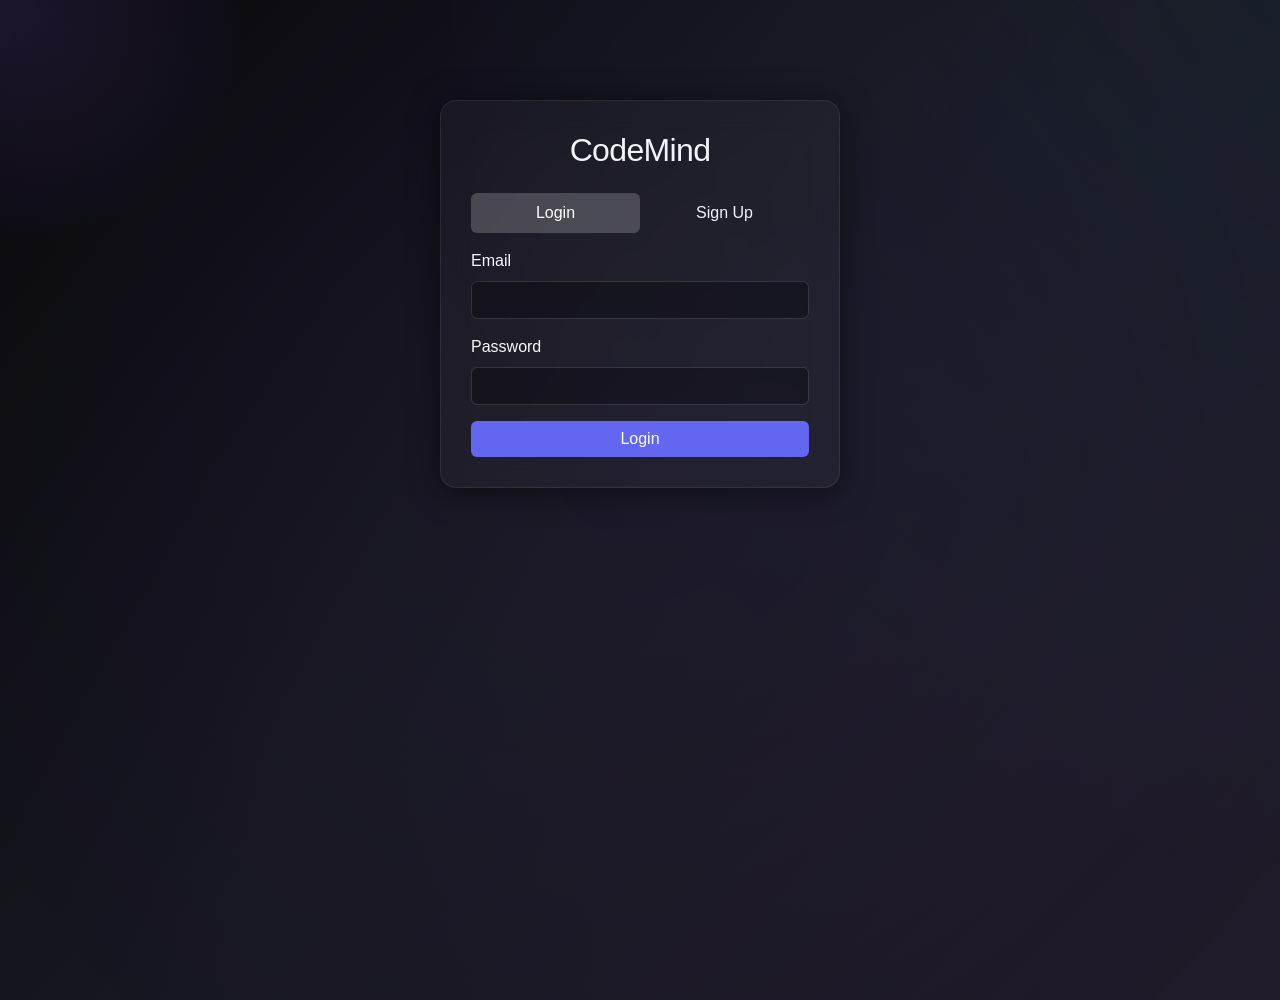
<file: frontend/login.html>
<!DOCTYPE html>
<html lang="en">
<head>
    <meta charset="UTF-8">
    <meta name="viewport" content="width=device-width, initial-scale=1.0">
    <title>CodeMind - Login & Signup</title>
    <link href="https://cdn.jsdelivr.net/npm/bootstrap@5.3.0/dist/css/bootstrap.min.css" rel="stylesheet">
    <link rel="stylesheet" href="style.css">
    <style>
        .auth-container { max-width: 400px; margin: 100px auto; padding: 30px; }
        .nav-pills .nav-link { color: #f1f5f9; }
        .nav-pills .nav-link.active { background-color: rgba(255,255,255,0.2); }
    </style>
</head>
<body>
    <div id="cursor-glow"></div>
    <div class="container">
        <div class="auth-container glass-panel">
            <h2 class="text-center mb-4">CodeMind</h2>
            <div id="errorMsg" class="alert alert-danger d-none"></div>
            
            <ul class="nav nav-pills nav-justified mb-3" id="authTabs" role="tablist">
                <li class="nav-item" role="presentation">
                    <button class="nav-link active" id="login-tab" data-bs-toggle="tab" data-bs-target="#login" type="button" role="tab">Login</button>
                </li>
                <li class="nav-item" role="presentation">
                    <button class="nav-link" id="signup-tab" data-bs-toggle="tab" data-bs-target="#signup" type="button" role="tab">Sign Up</button>
                </li>
            </ul>
            
            <div class="tab-content" id="authTabsContent">
                <!-- Login Form -->
                <div class="tab-pane fade show active" id="login" role="tabpanel">
                    <form id="loginForm">
                        <div class="mb-3">
                            <label class="form-label text-light">Email</label>
                            <input type="email" class="form-control" id="loginEmail" required>
                        </div>
                        <div class="mb-3">
                            <label class="form-label text-light">Password</label>
                            <input type="password" class="form-control" id="loginPassword" required>
                        </div>
                        <button type="submit" class="btn btn-primary w-100">Login</button>
                    </form>
                </div>
                
                <!-- Signup Form -->
                <div class="tab-pane fade" id="signup" role="tabpanel">
                    <form id="signupForm">
                        <div class="mb-3">
                            <label class="form-label text-light">Email</label>
                            <input type="email" class="form-control" id="signupEmail" required>
                        </div>
                        <div class="mb-3">
                            <label class="form-label text-light">Password</label>
                            <input type="password" class="form-control" id="signupPassword" required>
                        </div>
                        <button type="submit" class="btn btn-success w-100">Sign Up</button>
                    </form>
                </div>
            </div>
        </div>
    </div>

    <script src="https://cdn.jsdelivr.net/npm/bootstrap@5.3.0/dist/js/bootstrap.bundle.min.js"></script>
    <script src="app.js"></script>
    <script>
        const API_URL = (window.location.hostname === "localhost" || window.location.hostname === "127.0.0.1" || window.location.protocol === "file:" || window.location.hostname === "") ? "http://127.0.0.1:8000" : "/api";
        
        function showError(msg) {
            const errDiv = document.getElementById("errorMsg");
            errDiv.textContent = msg;
            errDiv.classList.remove("d-none");
        }

        document.getElementById("loginForm").addEventListener("submit", async (e) => {
            e.preventDefault();
            const email = document.getElementById("loginEmail").value;
            const password = document.getElementById("loginPassword").value;
            
            try {
                // OAuth2PasswordRequestForm uses application/x-www-form-urlencoded
                const formData = new URLSearchParams();
                formData.append("username", email);
                formData.append("password", password);
                
                const response = await fetch(`${API_URL}/login`, {
                    method: "POST",
                    headers: { "Content-Type": "application/x-www-form-urlencoded" },
                    body: formData.toString()
                });
                
                const data = await response.json();
                if (!response.ok) throw new Error(data.detail || "Login failed");
                
                localStorage.setItem("token", data.access_token);
                window.location.href = "dashboard.html";
            } catch (err) {
                showError(err.message);
            }
        });

        document.getElementById("signupForm").addEventListener("submit", async (e) => {
            e.preventDefault();
            const email = document.getElementById("signupEmail").value;
            const password = document.getElementById("signupPassword").value;
            
            try {
                const response = await fetch(`${API_URL}/signup`, {
                    method: "POST",
                    headers: { "Content-Type": "application/json" },
                    body: JSON.stringify({ email, password })
                });
                
                const data = await response.json();
                if (!response.ok) throw new Error(data.detail || "Signup failed");
                
                localStorage.setItem("token", data.access_token);
                window.location.href = "dashboard.html";
            } catch (err) {
                showError(err.message);
            }
        });
    </script>
</body>
</html>
</file>
<file: frontend/style.css>
body {
    background: linear-gradient(135deg, #09090b 0%, #171720 50%, #201b2a 100%);
    color: #f8fafc;
    min-height: 100vh;
    font-family: 'Inter', -apple-system, BlinkMacSystemFont, "Segoe UI", Roboto, sans-serif;
    margin: 0;
    overflow-x: hidden;
    position: relative;
}

/* Background Animated Gradient Mesh effect */
body::before {
    content: "";
    position: fixed;
    top: -50%; left: -50%; width: 200%; height: 200%;
    background: radial-gradient(circle at 50% 50%, rgba(139, 92, 246, 0.05) 0%, transparent 50%),
                radial-gradient(circle at 80% 20%, rgba(56, 189, 248, 0.05) 0%, transparent 40%);
    z-index: -1;
    animation: rotate 60s linear infinite;
}

@keyframes rotate {
    0% { transform: rotate(0deg); }
    100% { transform: rotate(360deg); }
}

/* Glassmorphism Panel */
.glass-panel {
    background: rgba(255, 255, 255, 0.03);
    backdrop-filter: blur(16px);
    -webkit-backdrop-filter: blur(16px);
    border: 1px solid rgba(255, 255, 255, 0.08);
    box-shadow: 0 4px 30px rgba(0, 0, 0, 0.5);
    border-radius: 16px;
    padding: 2rem;
    transition: transform 0.2s ease, box-shadow 0.2s ease, border-color 0.2s ease;
}

.glass-panel:hover {
    box-shadow: 0 8px 40px rgba(0, 0, 0, 0.6);
    border-color: rgba(255, 255, 255, 0.15);
}

/* Cursor Glow Effect */
#cursor-glow {
    position: fixed;
    top: 0;
    left: 0;
    width: 500px;
    height: 500px;
    background: radial-gradient(circle, rgba(139, 92, 246, 0.15) 0%, rgba(0, 0, 0, 0) 70%);
    border-radius: 50%;
    pointer-events: none;
    transform: translate(-50%, -50%);
    mix-blend-mode: screen;
    z-index: 9999;
    transition: transform 0.1s ease-out;
}

/* Common Text Adjustments */
h1, h2, h3, h4, h5, h6 {
    color: #f1f5f9;
    letter-spacing: -0.02em;
}

.text-muted {
    color: #94a3b8 !important;
}

.form-control, .form-control:focus {
    background-color: rgba(0, 0, 0, 0.3);
    border: 1px solid rgba(255, 255, 255, 0.1);
    color: #fff;
    transition: all 0.3s ease;
}

.form-control:focus {
    border-color: rgba(139, 92, 246, 0.5);
    box-shadow: 0 0 0 4px rgba(139, 92, 246, 0.1);
}

.form-control::placeholder {
    color: #64748b;
}

.btn-primary {
    background-color: #6366f1;
    border: none;
    transition: all 0.2s ease;
}

.btn-primary:hover {
    background-color: #4f46e5;
    transform: translateY(-1px);
    box-shadow: 0 4px 12px rgba(99, 102, 241, 0.4);
}

.btn-primary:active {
    transform: translateY(0);
}

.card {
    background: transparent;
    border: none;
}

.list-group-item {
    background-color: rgba(255, 255, 255, 0.05);
    border-color: rgba(255, 255, 255, 0.1);
    color: #e2e8f0;
    transition: background-color 0.2s ease;
}

.list-group-item:hover {
    background-color: rgba(255, 255, 255, 0.08);
}

/* Typing indicator */
.typing-indicator {
    display: flex;
    align-items: center;
    gap: 4px;
}
.typing-dot {
    width: 6px;
    height: 6px;
    background-color: #94a3b8;
    border-radius: 50%;
    animation: typing 1.4s infinite ease-in-out both;
}
.typing-dot:nth-child(1) { animation-delay: -0.32s; }
.typing-dot:nth-child(2) { animation-delay: -0.16s; }
@keyframes typing {
    0%, 80%, 100% { transform: scale(0); }
    40% { transform: scale(1); }
}

/* Accordion Sources */
details.source-accordion {
    background: rgba(0,0,0,0.2);
    border: 1px solid rgba(255,255,255,0.1);
    border-radius: 8px;
    margin-bottom: 8px;
    overflow: hidden;
}
details.source-accordion summary {
    padding: 8px 12px;
    cursor: pointer;
    font-family: monospace;
    font-size: 0.85em;
    color: #e2e8f0;
    list-style: none;
    display: flex;
    align-items: center;
    background: rgba(255,255,255,0.05);
}
details.source-accordion summary::-webkit-details-marker {
    display: none;
}
details.source-accordion summary::before {
    content: "▶";
    font-size: 0.8em;
    margin-right: 8px;
    transition: transform 0.2s;
}
details.source-accordion[open] summary::before {
    transform: rotate(90deg);
}
details.source-accordion pre {
    margin: 0;
    border: none;
    border-top: 1px solid rgba(255,255,255,0.1);
    border-radius: 0;
    font-size: 0.85em;
}

/* Architecture Tree Modal */
.modal-content.glass-panel {
    background: rgba(20, 20, 25, 0.7);
    backdrop-filter: blur(20px);
    border: 1px solid rgba(255, 255, 255, 0.1);
}

.modal-header {
    border-bottom: 1px solid rgba(255, 255, 255, 0.1);
}

.modal-footer {
    border-top: 1px solid rgba(255, 255, 255, 0.1);
}

.btn-close-white {
    filter: invert(1) grayscale(100%) brightness(200%);
}

/* Tree View Styles */
.tree-container {
    font-family: 'Inter', monospace;
    font-size: 0.9em;
    color: #e2e8f0;
}

.tree-list {
    list-style-type: none;
    padding-left: 20px;
    margin: 0;
}

.tree-list.root {
    padding-left: 0;
}

.tree-item {
    margin: 4px 0;
    position: relative;
}

.tree-item::before {
    content: '';
    position: absolute;
    top: 12px;
    left: -12px;
    width: 10px;
    height: 1px;
    background: rgba(255, 255, 255, 0.2);
}

.tree-item::after {
    content: '';
    position: absolute;
    top: -4px;
    bottom: 0;
    left: -12px;
    width: 1px;
    background: rgba(255, 255, 255, 0.2);
}

.tree-item:last-child::after {
    height: 16px;
    bottom: auto;
}

.tree-list.root > .tree-item::before,
.tree-list.root > .tree-item::after {
    display: none;
}

.tree-content {
    display: flex;
    align-items: center;
    padding: 4px 8px;
    border-radius: 4px;
    transition: background 0.2s;
    cursor: pointer;
}

.tree-content:hover {
    background: rgba(255, 255, 255, 0.1);
}

.tree-icon {
    margin-right: 8px;
    font-size: 1.1em;
}

.tree-folder > .tree-content {
    font-weight: 600;
    color: #38bdf8;
}

.tree-file > .tree-content {
    color: #cbd5e1;
}

.tree-toggle {
    margin-right: 4px;
    font-size: 0.8em;
    transition: transform 0.2s;
    display: inline-block;
    width: 12px;
    text-align: center;
}

.tree-folder.collapsed > .tree-content .tree-toggle {
    transform: rotate(-90deg);
}

.tree-folder.collapsed > .tree-list {
    display: none;
}
</file>
